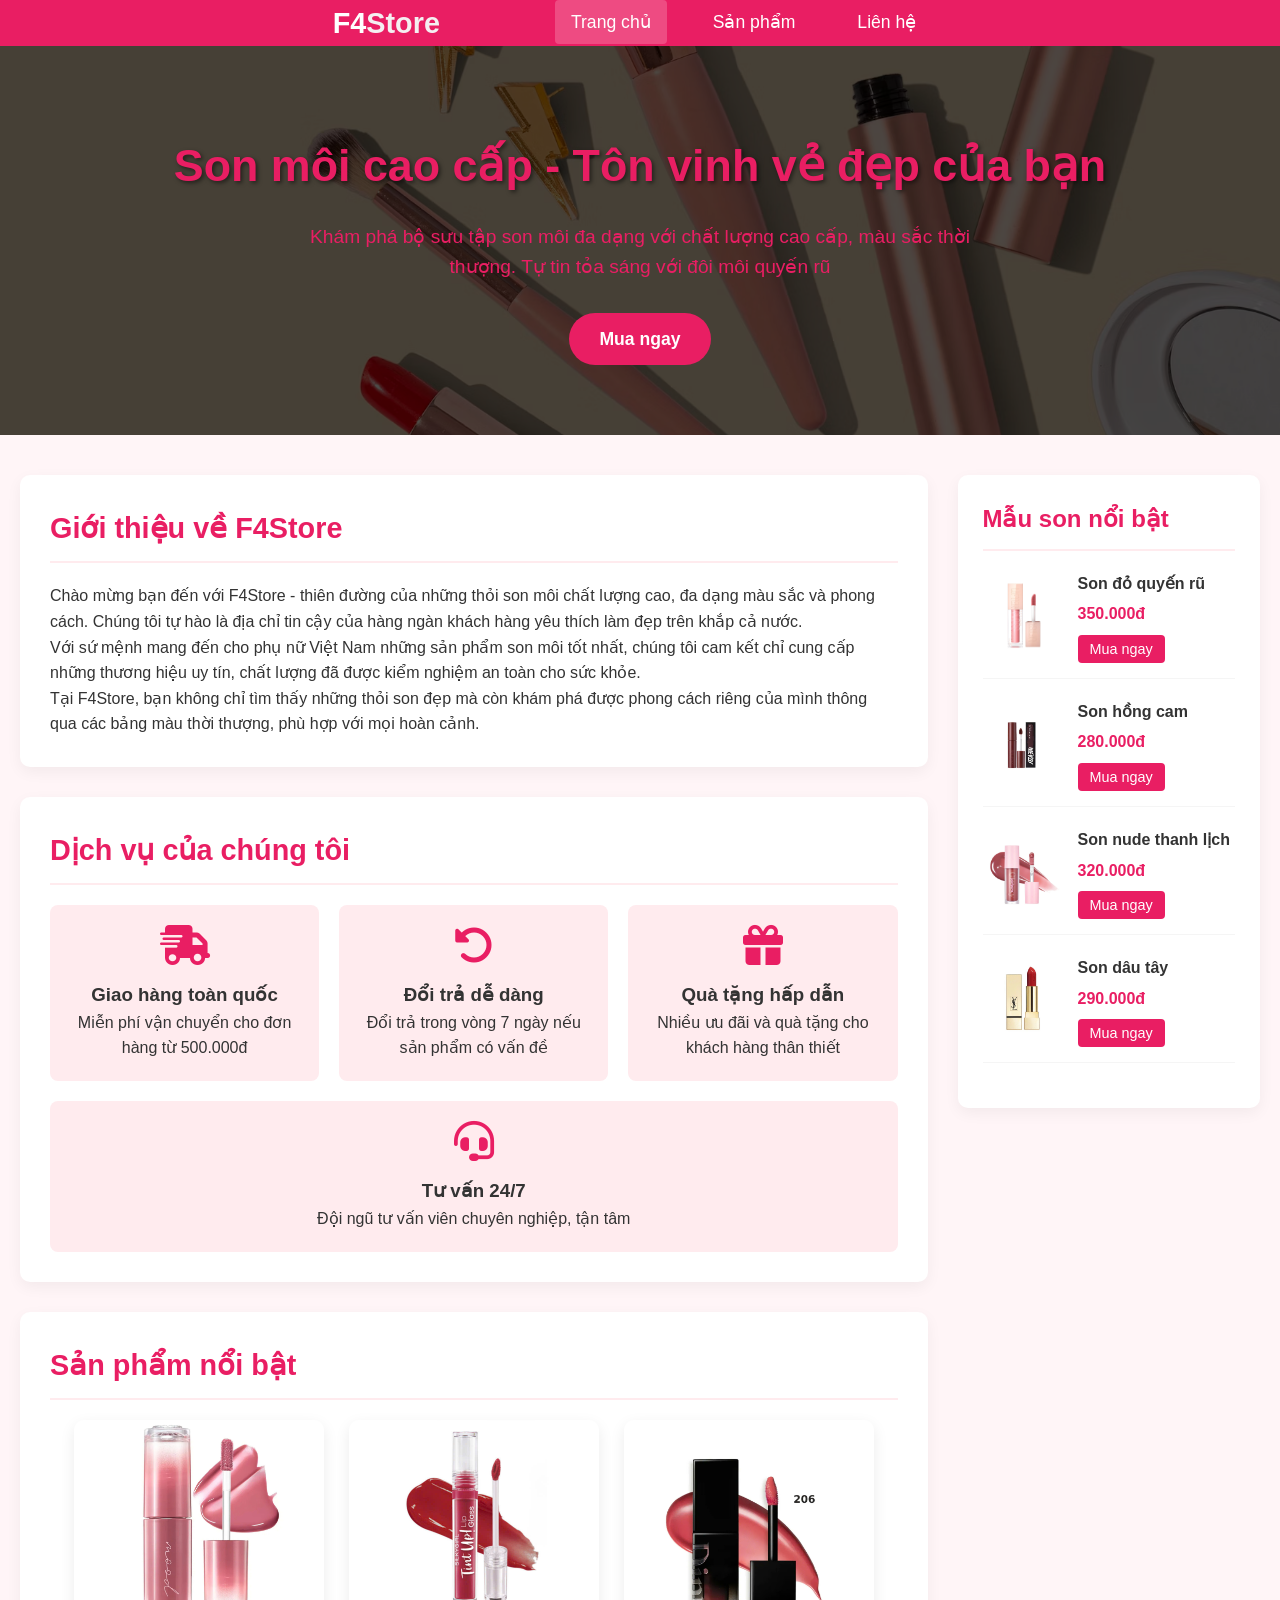
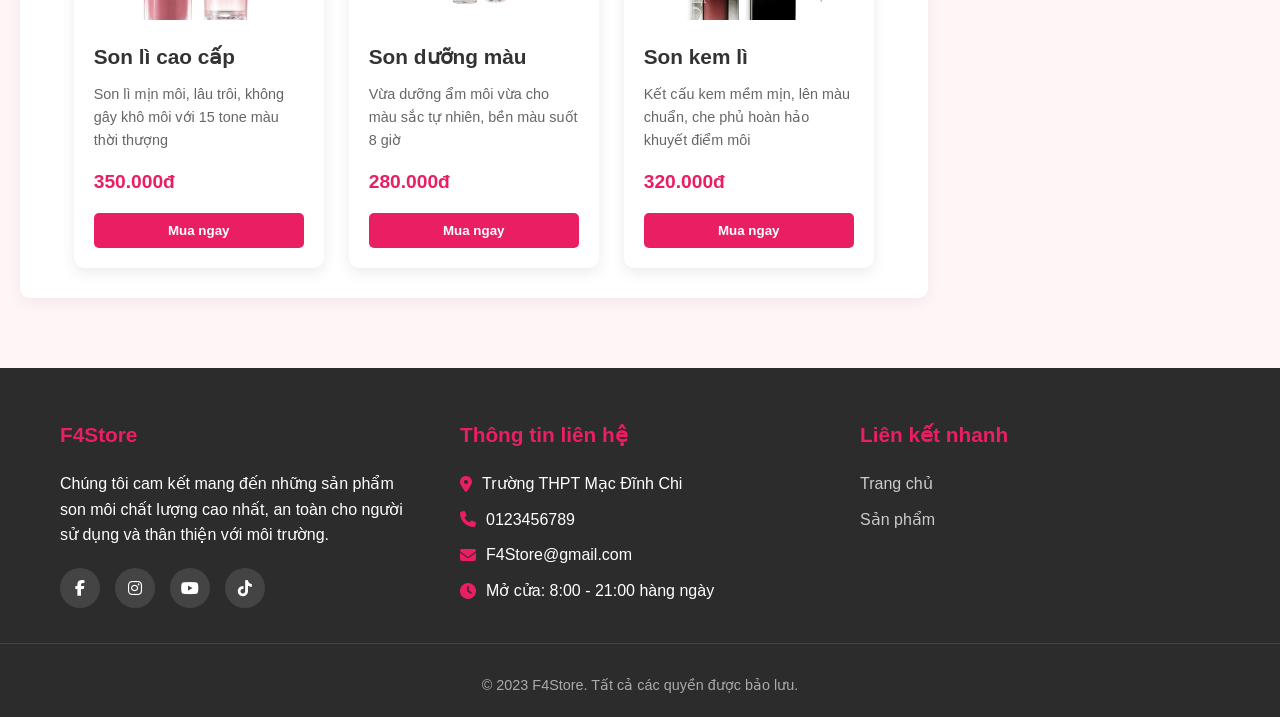
<file: index.html>
<!DOCTYPE html>
<html lang="vi">
<head>
    <meta charset="UTF-8">
    <meta name="viewport" content="width=device-width, initial-scale=1.0">
    <title>F4Store</title>
    <link rel="stylesheet" href="https://cdnjs.cloudflare.com/ajax/libs/font-awesome/6.4.0/css/all.min.css">
    <link rel="stylesheet" href="hg.css">
</head>
<body>
    <nav id="mainNav">
         <div class="logo">
                <h1>F4<span>Store</span></h1>
        </div>
        <ul>
            <li><a href="hg2.html" class="active">Trang chủ</a></li>
            <li><a href="sanpham.html">Sản phẩm</a></li>
            <li><a href="#id10">Liên hệ</a></li>
        </ul>
    </nav>
    <div class="header-container">
        
        <div class="hero">
            <h2>Son môi cao cấp - Tôn vinh vẻ đẹp của bạn</h2>
            <p>Khám phá bộ sưu tập son môi đa dạng với chất lượng cao cấp, màu sắc thời thượng. Tự tin tỏa sáng với đôi môi quyến rũ</p>
            <a href="#" class="hero-btn">Mua ngay</a>
        </div>
    </div>
    <div class="container">
        <main>
            <section class="intro">
                <h2>Giới thiệu về F4Store</h2>
                <p>Chào mừng bạn đến với F4Store - thiên đường của những thỏi son môi chất lượng cao, đa dạng màu sắc và phong cách. Chúng tôi tự hào là địa chỉ tin cậy của hàng ngàn khách hàng yêu thích làm đẹp trên khắp cả nước.</p>
                <p>Với sứ mệnh mang đến cho phụ nữ Việt Nam những sản phẩm son môi tốt nhất, chúng tôi cam kết chỉ cung cấp những thương hiệu uy tín, chất lượng đã được kiểm nghiệm an toàn cho sức khỏe.</p>
                <p>Tại F4Store, bạn không chỉ tìm thấy những thỏi son đẹp mà còn khám phá được phong cách riêng của mình thông qua các bảng màu thời thượng, phù hợp với mọi hoàn cảnh.</p>
            </section>
            <section class="services-section">
                <h2>Dịch vụ của chúng tôi</h2>
                <div class="services">
                    <div class="service-item">
                        <i class="fas fa-shipping-fast"></i>
                        <h3>Giao hàng toàn quốc</h3>
                        <p>Miễn phí vận chuyển cho đơn hàng từ 500.000đ</p>
                    </div>
                    <div class="service-item">
                        <i class="fas fa-undo-alt"></i>
                        <h3>Đổi trả dễ dàng</h3>
                        <p>Đổi trả trong vòng 7 ngày nếu sản phẩm có vấn đề</p>
                    </div>
                    <div class="service-item">
                        <i class="fas fa-gift"></i>
                        <h3>Quà tặng hấp dẫn</h3>
                        <p>Nhiều ưu đãi và quà tặng cho khách hàng thân thiết</p>
                    </div>
                    <div class="service-item">
                        <i class="fas fa-headset"></i>
                        <h3>Tư vấn 24/7</h3>
                        <p>Đội ngũ tư vấn viên chuyên nghiệp, tận tâm</p>
                    </div>
                </div>
            </section>
            <section class="products-section">
                <h2>Sản phẩm nổi bật</h2>
                <div class="products">
                    <div class="product">
                        <div class="product-img">
                            <img src="e1.jpg" alt="Son lì cao cấp">
                        </div>
                        <div class="product-info">
                            <h3>Son lì cao cấp</h3>
                            <p>Son lì mịn môi, lâu trôi, không gây khô môi với 15 tone màu thời thượng</p>
                            <div class="price">350.000đ</div>
                            <button class="buy-btn">Mua ngay</button>
                        </div>
                    </div>
                    <div class="product">
                        <div class="product-img">
                            <img src="e2.jpg" alt="Son dưỡng màu">
                        </div>
                        <div class="product-info">
                            <h3>Son dưỡng màu</h3>
                            <p>Vừa dưỡng ẩm môi vừa cho màu sắc tự nhiên, bền màu suốt 8 giờ</p>
                            <div class="price">280.000đ</div>
                            <button class="buy-btn">Mua ngay</button>
                        </div>
                    </div>
                    <div class="product">
                        <div class="product-img">
                            <img src="e3.jpg" alt="Son kem">
                        </div>
                        <div class="product-info">
                            <h3>Son kem lì</h3>
                            <p>Kết cấu kem mềm mịn, lên màu chuẩn, che phủ hoàn hảo khuyết điểm môi</p>
                            <div class="price">320.000đ</div>
                            <button class="buy-btn">Mua ngay</button>
                        </div>
                    </div>
                </div>
            </section>
        </main>
        <aside>
            <div class="featured-products">
                <h2>Mẫu son nổi bật</h2>
                <div class="featured-item">
                    <div class="featured-img">
                        <img src="e4.jpg" alt="Son đỏ quyến rũ">
                    </div>
                    <div class="featured-info">
                        <h3>Son đỏ quyến rũ</h3>
                        <div class="featured-price">350.000đ</div>
                        <button class="featured-buy">Mua ngay</button>
                    </div>
                </div>
                <div class="featured-item">
                    <div class="featured-img">
                        <img src="e5.jpg" alt="Son hồng cam">
                    </div>
                    <div class="featured-info">
                        <h3>Son hồng cam</h3>
                        <div class="featured-price">280.000đ</div>
                        <button class="featured-buy">Mua ngay</button>
                    </div>
                </div>
                <div class="featured-item">
                    <div class="featured-img">
                        <img src="e6.jpg" alt="Son nude">
                    </div>
                    <div class="featured-info">
                        <h3>Son nude thanh lịch</h3>
                        <div class="featured-price">320.000đ</div>
                        <button class="featured-buy">Mua ngay</button>
                    </div>
                </div>
                <div class="featured-item">
                    <div class="featured-img">
                        <img src="e7.jpg" alt="Son dâu tây">
                    </div>
                    <div class="featured-info">
                        <h3>Son dâu tây</h3>
                        <div class="featured-price">290.000đ</div>
                        <button class="featured-buy">Mua ngay</button>
                    </div>
                </div>
            </div>
        </aside>
    </div>
    <footer id="id10">
        <div class="footer-container">
            <div class="footer-column">
                <h3>F4Store</h3>
                <p>Chúng tôi cam kết mang đến những sản phẩm son môi chất lượng cao nhất, an toàn cho người sử dụng và thân thiện với môi trường.</p>
                <div class="social-icons">
                    <a href="#"><i class="fab fa-facebook-f"></i></a>
                    <a href="#"><i class="fab fa-instagram"></i></a>
                    <a href="#"><i class="fab fa-youtube"></i></a>
                    <a href="#"><i class="fab fa-tiktok"></i></a>
                </div>
            </div>
            <div class="footer-column">
                <h3>Thông tin liên hệ</h3>
                <div class="contact-info">
                    <p><i class="fas fa-map-marker-alt"></i>Trường THPT Mạc Đĩnh Chi</p>
                    <p><i class="fas fa-phone"></i> 0123456789</p>
                    <p><i class="fas fa-envelope"></i>F4Store@gmail.com</p>
                    <p><i class="fas fa-clock"></i> Mở cửa: 8:00 - 21:00 hàng ngày</p>
                </div>
            </div>
            <div class="footer-column">
                <h3>Liên kết nhanh</h3>
                <ul>
                    <li><a href="hg2.html">Trang chủ</a></li>
                    <li><a href="sanpham.html">Sản phẩm</a></li>
                   
                </ul>
            </div>
        </div>
        <div class="copyright">
            <p>&copy; 2023 F4Store. Tất cả các quyền được bảo lưu.</p>
        </div>
    </footer>
    
</body>
</html>
</file>
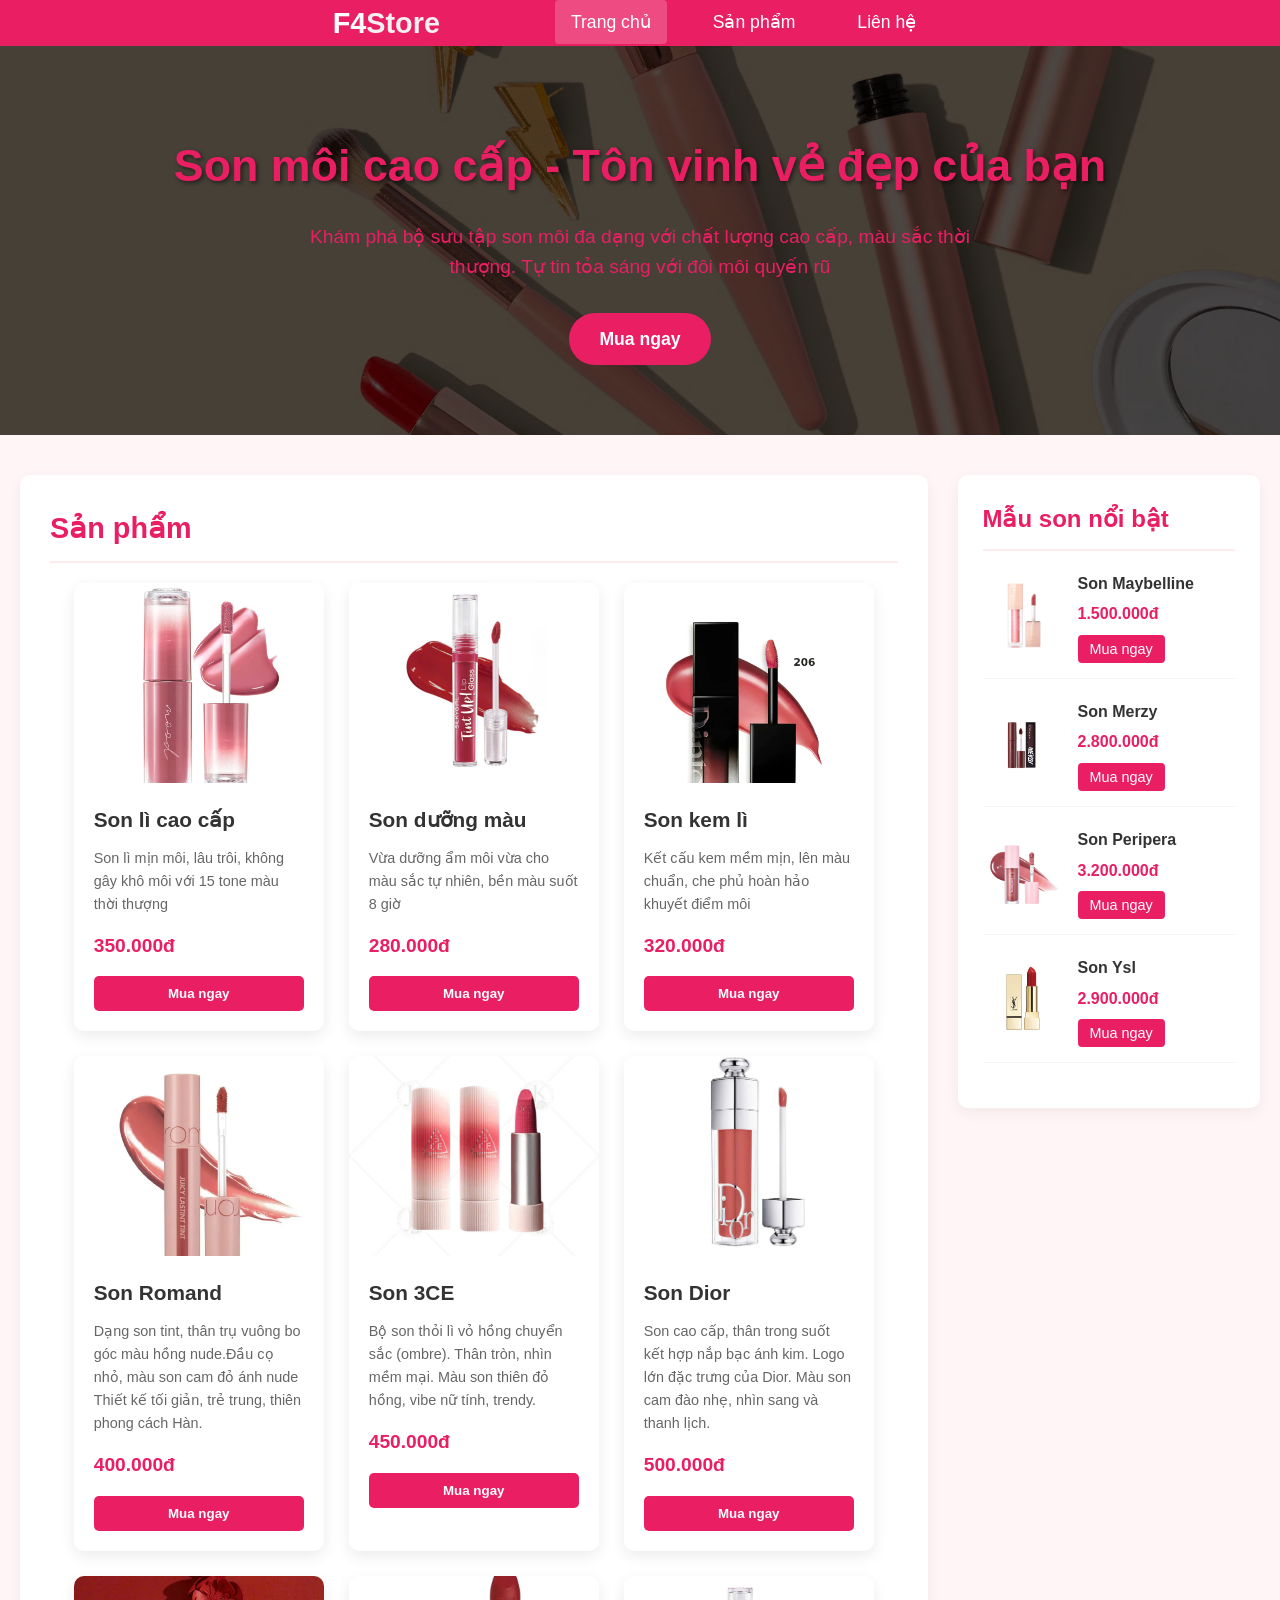
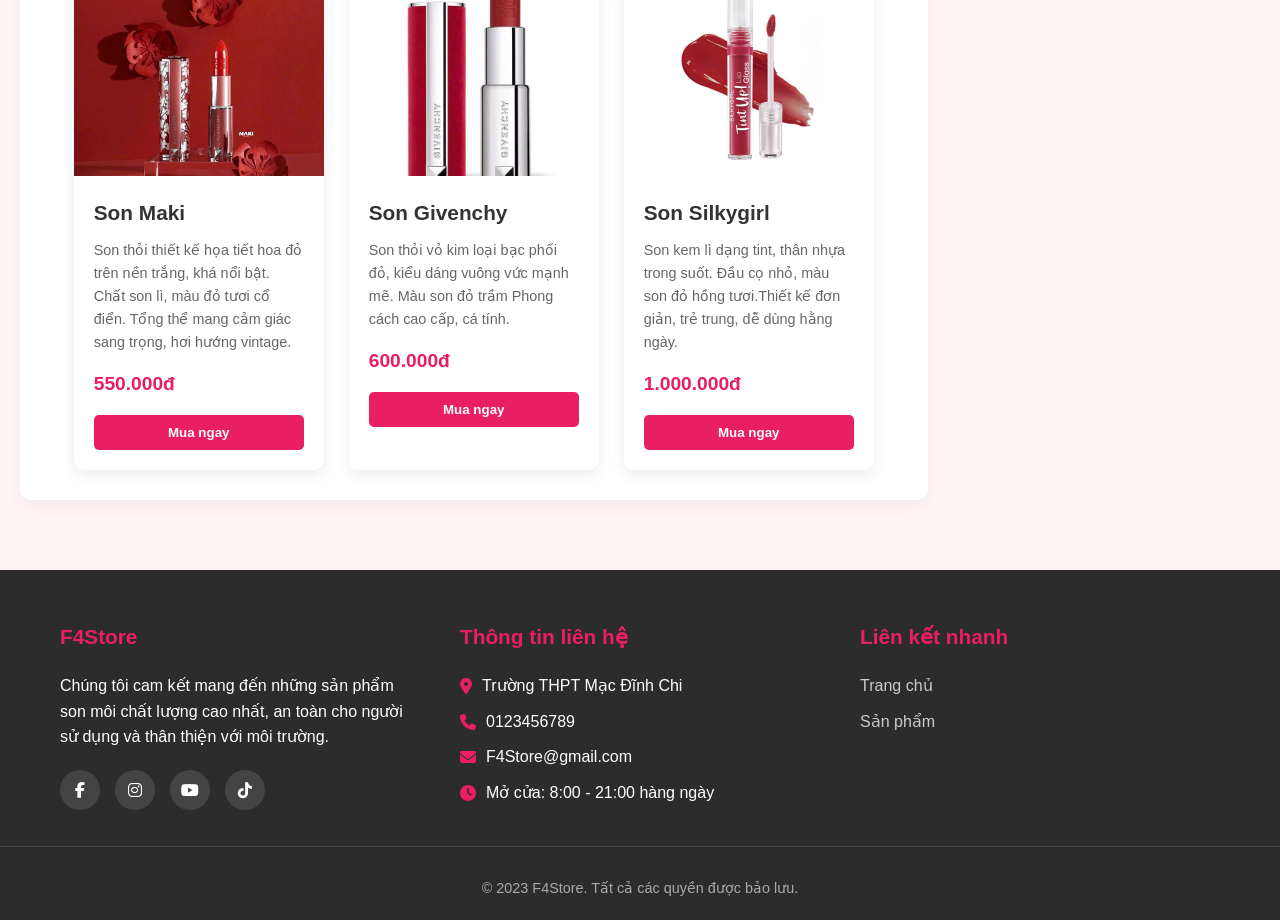
<file: sanpham.html>
<!DOCTYPE html>
<html lang="vi">
<head>
    <meta charset="UTF-8">
    <meta name="viewport" content="width=device-width, initial-scale=1.0">
    <title>F4Store</title>
    <link rel="stylesheet" href="https://cdnjs.cloudflare.com/ajax/libs/font-awesome/6.4.0/css/all.min.css">
    <link rel="stylesheet" href="hg.css">
</head>
<body>
    <nav id="mainNav">
         <div class="logo">
                <h1>F4<span>Store</span></h1>
        </div>
        <ul>
            <li><a href="hg2.html" class="active">Trang chủ</a></li>
            <li><a href="sanpham.html">Sản phẩm</a></li>
            
           
            <li><a href="#id10">Liên hệ</a></li>
        </ul>
    </nav>
    <div class="header-container">
       
        <div class="hero">
            <h2>Son môi cao cấp - Tôn vinh vẻ đẹp của bạn</h2>
            <p>Khám phá bộ sưu tập son môi đa dạng với chất lượng cao cấp, màu sắc thời thượng. Tự tin tỏa sáng với đôi môi quyến rũ</p>
            <a href="#" class="hero-btn">Mua ngay</a>
        </div>
    </div>
    <div class="container">
        <main>
            
            <section class="products-section">
                <h2>Sản phẩm</h2>
                <div class="products">
                    <div class="product">
                        <div class="product-img">
                            <img src="e1.jpg" alt="Son lì cao cấp">
                        </div>
                        <div class="product-info">
                            <h3>Son lì cao cấp</h3>
                            <p>Son lì mịn môi, lâu trôi, không gây khô môi với 15 tone màu thời thượng</p>
                            <div class="price">350.000đ</div>
                            <button class="buy-btn">Mua ngay</button>
                        </div>
                    </div>
                    <div class="product">
                        <div class="product-img">
                            <img src="e2.jpg" alt="Son dưỡng màu">
                        </div>
                        <div class="product-info">
                            <h3>Son dưỡng màu</h3>
                            <p>Vừa dưỡng ẩm môi vừa cho màu sắc tự nhiên, bền màu suốt 8 giờ</p>
                            <div class="price">280.000đ</div>
                            <button class="buy-btn">Mua ngay</button>
                        </div>
                    </div>
                    <div class="product">
                        <div class="product-img">
                            <img src="e3.jpg" alt="Son kem">
                        </div>
                        <div class="product-info">
                            <h3>Son kem lì</h3>
                            <p>Kết cấu kem mềm mịn, lên màu chuẩn, che phủ hoàn hảo khuyết điểm môi</p>
                            <div class="price">320.000đ</div>
                            <button class="buy-btn">Mua ngay</button>
                        </div>
                    </div>
                    <div class="product">
                        <div class="product-img">
                            <img src="e8.jpg" alt="Son lì cao cấp">
                        </div>
                        <div class="product-info">
                            <h3>Son Romand</h3>
                            <p>Dạng son tint, thân trụ vuông bo góc màu hồng nude.Đầu cọ nhỏ, màu son cam đỏ ánh nude
 Thiết kế tối giản, trẻ trung, thiên phong cách Hàn.</p>
                            <div class="price">400.000đ</div>
                            <button class="buy-btn">Mua ngay</button>
                        </div>
                    </div>
                    <div class="product">
                        <div class="product-img">
                            <img src="e9.jpg" alt="Son lì cao cấp">
                        </div>
                        <div class="product-info">
                            <h3>Son 3CE</h3>
                            <p>Bộ son thỏi lì vỏ hồng chuyển sắc (ombre).
 Thân tròn, nhìn mềm mại.
 Màu son thiên đỏ hồng, vibe nữ tính, trendy.</p>
                            <div class="price">450.000đ</div>
                            <button class="buy-btn">Mua ngay</button>
                        </div>
                    </div>
                    <div class="product">
                        <div class="product-img">
                            <img src="e10.jpg" alt="Son lì cao cấp">
                        </div>
                        <div class="product-info">
                            <h3>Son Dior</h3>
                            <p>Son cao cấp, thân trong suốt kết hợp nắp bạc ánh kim.
Logo lớn đặc trưng của Dior.
Màu son cam đào nhẹ, nhìn sang và thanh lịch.</p>
                            <div class="price">500.000đ</div>
                            <button class="buy-btn">Mua ngay</button>
                        </div>
                    </div>
                    <div class="product">
                        <div class="product-img">
                            <img src="e11.jpg" alt="Son lì cao cấp">
                        </div>
                        <div class="product-info">
                            <h3>Son Maki</h3>
                            <p>Son thỏi thiết kế họa tiết hoa đỏ trên nền trắng, khá nổi bật.
Chất son lì, màu đỏ tươi cổ điển.
Tổng thể mang cảm giác sang trọng, hơi hướng vintage.</p>
                            <div class="price">550.000đ</div>
                            <button class="buy-btn">Mua ngay</button>
                        </div>
                    </div>
                    <div class="product">
                        <div class="product-img">
                            <img src="e12.jpg" alt="Son lì cao cấp">
                        </div>
                        <div class="product-info">
                            <h3>Son Givenchy</h3>
                            <p>Son thỏi vỏ kim loại bạc phối đỏ, kiểu dáng vuông vức mạnh mẽ.
Màu son đỏ trầm
Phong cách cao cấp, cá tính.</p>
                            <div class="price">600.000đ</div>
                            <button class="buy-btn">Mua ngay</button>
                        </div>
                    </div>
                    <div class="product">
                        <div class="product-img">
                            <img src="e13.jpg" alt="Son lì cao cấp">
                        </div>
                        <div class="product-info">
                            <h3>Son Silkygirl</h3>
                            <p>Son kem lì dạng tint, thân nhựa trong suốt.
Đầu cọ nhỏ, màu son đỏ hồng tươi.Thiết kế đơn giản, trẻ trung, dễ dùng hằng ngày.</p>
                            <div class="price">1.000.000đ</div>
                            <button class="buy-btn">Mua ngay</button>
                        </div>
                    </div>
                </div>
            </section>
        </main>
        <aside>
            <div class="featured-products">
                <h2>Mẫu son nổi bật</h2>
                <div class="featured-item">
                    <div class="featured-img">
                        <img src="e4.jpg" alt="Son đỏ quyến rũ">
                    </div>
                    <div class="featured-info">
                        <h3>Son  Maybelline</h3>
                        <div class="featured-price">1.500.000đ</div>
                        <button class="featured-buy">Mua ngay</button>
                    </div>
                </div>
                <div class="featured-item">
                    <div class="featured-img">
                        <img src="e5.jpg" alt="Son hồng cam">
                    </div>
                    <div class="featured-info">
                        <h3>Son Merzy</h3>
                        <div class="featured-price">2.800.000đ</div>
                        <button class="featured-buy">Mua ngay</button>
                    </div>
                </div>
                <div class="featured-item">
                    <div class="featured-img">
                        <img src="e6.jpg" alt="Son nude">
                    </div>
                    <div class="featured-info">
                        <h3>Son Peripera</h3>
                        <div class="featured-price">3.200.000đ</div>
                        <button class="featured-buy">Mua ngay</button>
                    </div>
                </div>
                <div class="featured-item">
                    <div class="featured-img">
                        <img src="e7.jpg" alt="Son dâu tây">
                    </div>
                    <div class="featured-info">
                        <h3>Son Ysl</h3>
                        <div class="featured-price">2.900.000đ</div>
                        <button class="featured-buy">Mua ngay</button>
                    </div>
                </div>
            </div>
        </aside>
    </div>
    <footer id="id10">
        <div class="footer-container">
            <div class="footer-column">
                <h3>F4Store</h3>
                <p>Chúng tôi cam kết mang đến những sản phẩm son môi chất lượng cao nhất, an toàn cho người sử dụng và thân thiện với môi trường.</p>
                <div class="social-icons">
                    <a href="#"><i class="fab fa-facebook-f"></i></a>
                    <a href="#"><i class="fab fa-instagram"></i></a>
                    <a href="#"><i class="fab fa-youtube"></i></a>
                    <a href="#"><i class="fab fa-tiktok"></i></a>
                </div>
            </div>
            <div class="footer-column">
                <h3>Thông tin liên hệ</h3>
                <div class="contact-info">
                    <p><i class="fas fa-map-marker-alt"></i>Trường THPT Mạc Đĩnh Chi</p>
                    <p><i class="fas fa-phone"></i> 0123456789</p>
                    <p><i class="fas fa-envelope"></i>F4Store@gmail.com</p>
                    <p><i class="fas fa-clock"></i> Mở cửa: 8:00 - 21:00 hàng ngày</p>
                </div>
            </div>
            <div class="footer-column">
                <h3>Liên kết nhanh</h3>
                <ul>
                    <li><a href="hg2.html">Trang chủ</a></li>
                    <li><a href="sanpham.html">Sản phẩm</a></li>
                    
                </ul>
            </div>
        </div>
        <div class="copyright">
            <p>&copy; 2023 F4Store. Tất cả các quyền được bảo lưu.</p>
        </div>
    </footer>
    
</body>
</html>
</file>
<file: hg.css>
* {
            margin: 0;
            padding: 0;
            box-sizing: border-box;
            font-family: sans-serif;
        }

        body {
            background-color: #fff5f7;
            color: #333;
            line-height: 1.6;
        }
        .header-container {
            background-image: linear-gradient(rgba(0, 0, 0, 0.7), rgba(0, 0, 0, 0.7)), url('hg2.avif');
            background-size: cover;
            background-position: center;
            color: white;
            padding-bottom: 10px;
        }
        .header-container .hero {
            background: none;
            color: white;
            margin: 0;
            padding: 60px 50px;
            text-align: center;
        }
        header {
            display: flex;
            justify-content: space-between;
            align-items: center;
            padding: 20px 50px;
        }

        .logo {
            display: flex;
            align-items: center;
        }

        .logo i {
            font-size: 2.5rem;
            color: white;
            margin-right: 10px;
        }

        .logo h1 {
            font-size: 1.8rem;
            font-weight: 700;
            color: white;
        }

        .logo span {
            color: #f4eff1;
        }
        nav {
            padding: 0 50px;
            position: fixed;
            top: 0;
            left: 0;
            right: 0;
            z-index: 1000;
            background-color: #e91e63;
            transition: all 0.3s ease;
        }
        #mainNav{ 
        justify-content: center;
    display: flex;}

        .header-container {
            padding-top: 70px;
        }
        #mainNav .logo{margin-right: 100px;}

       

        nav ul {
            display: flex;
            list-style: none;
            justify-content: center;
            flex-wrap: wrap;
        }

        nav ul li {
            margin: 0 15px;
        }

        nav ul li a {
            color:white;
            text-decoration: none;
            font-size: 1.1rem;
            font-weight: 500;
            padding: 8px 16px;
            border-radius: 4px;
            transition: all 0.3s ease;
            display: block;
        }

        nav ul li a:hover, nav ul li a.active {
            background-color: rgba(255, 255, 255, 0.2);
            color: white;
        }

        nav.scrolled ul li a:hover, nav.scrolled ul li a.active {
            background-color: rgba(255, 255, 255, 0.3);
        }

        .hero {
            padding: 60px 50px;
            text-align: center;
        }

        .hero h2 {
            font-size: 2.8rem;
            margin-bottom: 20px;
            color:#e91e63;
            text-shadow: 2px 2px 4px rgba(0, 0, 0, 0.5);
        }

        .hero p {
            font-size: 1.2rem;
            max-width: 700px;
            margin: 0 auto 30px;
            color: #e91e63;
        }

        .hero-btn {
            display: inline-block;
            background-color: #e91e63;
            color: white;
            padding: 12px 30px;
            border-radius: 30px;
            text-decoration: none;
            font-weight: 600;
            font-size: 1.1rem;
            transition: all 0.3s ease;
            border: none;
            cursor: pointer;
        }

        .hero-btn:hover {
            background-color: #c2185b;
            transform: translateY(-3px);
            box-shadow: 0 5px 15px rgba(0, 0, 0, 0.2);
        }

        .container {
            display: flex;
            max-width: 1400px;
            margin: 40px auto;
            padding: 0 20px;
            gap: 30px;
        }
        main {
            flex: 3;
        }

        section {
            background-color: white;
            border-radius: 10px;
            padding: 30px;
            margin-bottom: 30px;
            box-shadow: 0 5px 15px rgba(0, 0, 0, 0.05);
        }

        section h2 {
            color: #e91e63;
            margin-bottom: 20px;
            padding-bottom: 10px;
            border-bottom: 2px solid #ffebee;
            font-size: 1.8rem;
        }

        .services {
            display: flex;
            flex-wrap: wrap;
            gap: 20px;
            margin-top: 20px;
        }

        .service-item {
            flex: 1;
            min-width: 250px;
            background-color: #ffebee;
            padding: 20px;
            border-radius: 8px;
            text-align: center;
            transition: transform 0.3s ease;
        }

        .service-item:hover {
            transform: translateY(-5px);
        }

        .service-item i {
            font-size: 2.5rem;
            color: #e91e63;
            margin-bottom: 15px;
        }

        .products {
            display: flex;
            flex-wrap: wrap;
            gap: 25px;
            justify-content: center;
            margin-top: 20px;
        }

        .product {
            width: 250px;
            background-color: white;
            border-radius: 10px;
            overflow: hidden;
            box-shadow: 0 5px 15px rgba(0, 0, 0, 0.08);
            transition: transform 0.3s ease;
        }

        .product:hover {
            transform: translateY(-10px);
        }

        .product-img {
            height: 200px;
            overflow: hidden;
        }

        .product-img img {
            width: 100%;
            height: 100%;
            object-fit: cover;
            transition: transform 0.5s ease;
        }

        .product:hover .product-img img {
            transform: scale(1.05);
        }

        .product-info {
            padding: 20px;
        }

        .product-info h3 {
            font-size: 1.3rem;
            margin-bottom: 10px;
            color: #333;
        }

        .product-info p {
            color: #666;
            margin-bottom: 15px;
            font-size: 0.9rem;
        }

        .price {
            font-size: 1.2rem;
            font-weight: bold;
            color: #e91e63;
            margin-bottom: 15px;
        }

        .buy-btn {
            display: block;
            width: 100%;
            background-color: #e91e63;
            color: white;
            border: none;
            padding: 10px;
            border-radius: 5px;
            font-weight: 600;
            cursor: pointer;
            transition: background-color 0.3s ease;
        }

        .buy-btn:hover {
            background-color: #c2185b;
        }
        aside {
            flex: 1;
            min-width: 300px;
        }

        .featured-products {
            background-color: white;
            border-radius: 10px;
            padding: 25px;
            box-shadow: 0 5px 15px rgba(0, 0, 0, 0.05);
            position: sticky;
            top: 90px; 
        }

        .featured-products h2 {
            color: #e91e63;
            margin-bottom: 20px;
            padding-bottom: 10px;
            border-bottom: 2px solid #ffebee;
            font-size: 1.5rem;
        }

        .featured-item {
            display: flex;
            align-items: center;
            margin-bottom: 20px;
            padding-bottom: 15px;
            border-bottom: 1px solid #f5f5f5;
        }

        .featured-img {
            width: 80px;
            height: 80px;
            border-radius: 8px;
            overflow: hidden;
            margin-right: 15px;
        }

        .featured-img img {
            width: 100%;
            height: 100%;
            object-fit: cover;
        }

        .featured-info h3 {
            font-size: 1rem;
            margin-bottom: 5px;
        }

        .featured-price {
            color: #e91e63;
            font-weight: bold;
            margin-bottom: 8px;
        }

        .featured-buy {
            background-color: #e91e63;
            color: white;
            border: none;
            padding: 6px 12px;
            border-radius: 4px;
            font-size: 0.9rem;
            cursor: pointer;
            transition: background-color 0.3s ease;
        }

        .featured-buy:hover {
            background-color: #c2185b;
        }
        footer {
            background-color: #2c2c2c;
            color: white;
            padding: 50px 0 20px;
        }

        .footer-container {
            max-width: 1200px;
            margin: 0 auto;
            padding: 0 20px;
            display: flex;
            flex-wrap: wrap;
            justify-content: space-between;
            gap: 40px;
        }

        .footer-column {
            flex: 1;
            min-width: 250px;
        }

        .footer-column h3 {
            font-size: 1.3rem;
            margin-bottom: 20px;
            color: #e91e63;
        }

        .footer-column ul {
            list-style: none;
        }

        .footer-column ul li {
            margin-bottom: 10px;
        }

        .footer-column ul li a {
            color: #ccc;
            text-decoration: none;
            transition: color 0.3s ease;
        }

        .footer-column ul li a:hover {
            color: #e91e63;
        }

        .contact-info p {
            margin-bottom: 10px;
            display: flex;
            align-items: center;
        }

        .contact-info i {
            margin-right: 10px;
            color: #e91e63;
        }

        .social-icons {
            display: flex;
            gap: 15px;
            margin-top: 20px;
        }
        .social-icons a {
            display: inline-flex;
            align-items: center;
            justify-content: center;
            width: 40px;
            height: 40px;
            background-color: #444;
            color: white;
            border-radius: 50%;
            text-decoration: none;
            transition: all 0.3s ease;
        }

        .social-icons a:hover {
            background-color: #e91e63;
            transform: translateY(-3px);
        }

        .copyright {
            text-align: center;
            padding-top: 30px;
            margin-top: 30px;
            border-top: 1px solid #444;
            font-size: 0.9rem;
            color: #aaa;
        }
        @media (max-width: 1024px) {
            .container {
                flex-direction: column;
            }
            
            aside {
                width: 100%;
            }
            
            .featured-products {
                position: static;
            }
        }

        @media (max-width: 768px) {
            header, nav, .hero {
                padding-left: 20px;
                padding-right: 20px;
            }
            
            nav {
                padding: 0 20px;
            }
            
            nav.scrolled {
                padding: 10px 20px;
            }
            
            nav ul {
                justify-content: flex-start;
                overflow-x: auto;
                white-space: nowrap;
                padding-bottom: 5px;
            }
            
            .hero h2 {
                font-size: 2.2rem;
            }
            
            section {
                padding: 20px;
            }
            
            .header-container {
                padding-top: 60px; 
            }
        }
        @media (max-width: 480px) {
            .logo h1 {
                font-size: 1.5rem;
            }
            
            .hero h2 {
                font-size: 1.8rem;
            }
            
            .service-item {
                min-width: 100%;
            }
            
            nav ul li {
                margin: 0 8px;
            }
            
            nav ul li a {
                padding: 6px 12px;
                font-size: 1rem;
            }
        }
</file>
